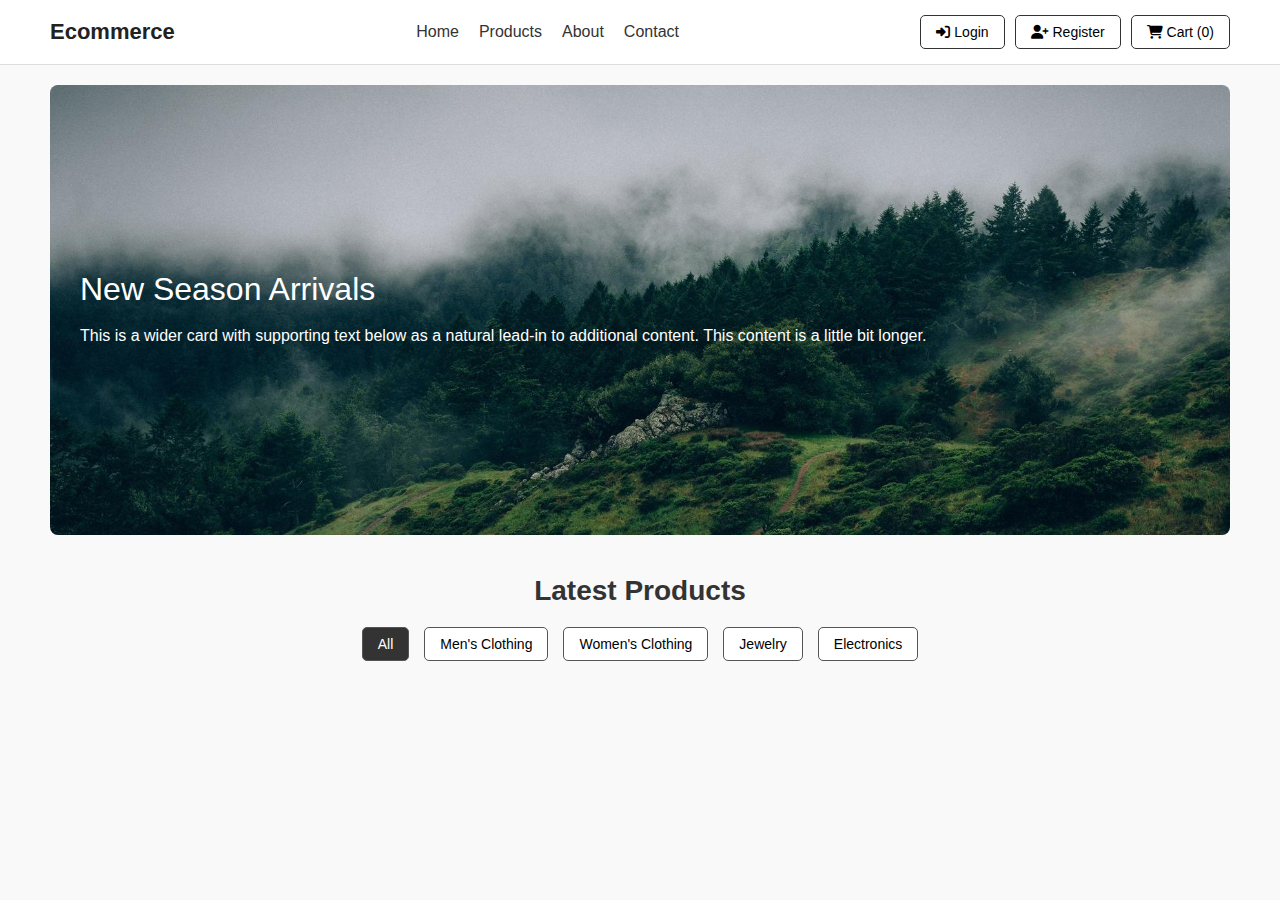
<file: Frontend/index.html>
<!DOCTYPE html>
<html lang="en">

<head>
    <meta charset="UTF-8">
    <meta name="viewport" content="width=device-width, initial-scale=1.0">
    <title> Ecommerce | Js </title>
    <link rel="stylesheet" href="./styles.css">
    <link rel="stylesheet" href="https://cdnjs.cloudflare.com/ajax/libs/font-awesome/6.5.0/css/all.min.css">
</head>

<body>
    <!-- Navbar -->
    <header>
        <nav class="navbar">
            <div class="logo">Ecommerce</div>
            <ul class="nav-links">
                <li><a href="#">Home</a></li>
                <li><a href="./products.html">Products</a></li>
                <li><a href="./about.html">About</a></li>
                <li><a href="./contact.html">Contact</a></li>
            </ul>
            <div class="nav-buttons">
                <button class="btn"><i class="fa fa-sign-in-alt"></i> Login </button>
                <button class="btn"><i class="fa fa-user-plus"></i> Register</button>

                <a href="./cart.html" id="cart-btn" class="btn">
                    <i class="fa fa-shopping-cart"></i> Cart (<span id="cart-count">0</span>)
                </a>

            </div>
        </nav>
    </header>

    <!-- Hero Banner -->
    <section class="hero">
        <div class="hero-text">
            <h2>New Season Arrivals</h2>
            <p>This is a wider card with supporting text below as a natural lead-in to additional content. This content
                is a little bit longer.</p>
        </div>
    </section>

    <!-- Latest Products -->
    <section class="products">
        <h2>Latest Products</h2>
        <div class="filters">
            <button class="filter-btn active" data-category="all">All</button>
            <button class="filter-btn" data-category="men's clothing">Men's Clothing</button>
            <button class="filter-btn" data-category="women's clothing">Women's Clothing</button>
            <button class="filter-btn" data-category="jewelery">Jewelry</button>
            <button class="filter-btn" data-category="electronics">Electronics</button>
        </div>

        <!-- Product Cards -->
        <div class="products-grid" id="products-container">

        </div>
    </section>


    <script src="./app.js"></script>
</body>

</html>
</file>
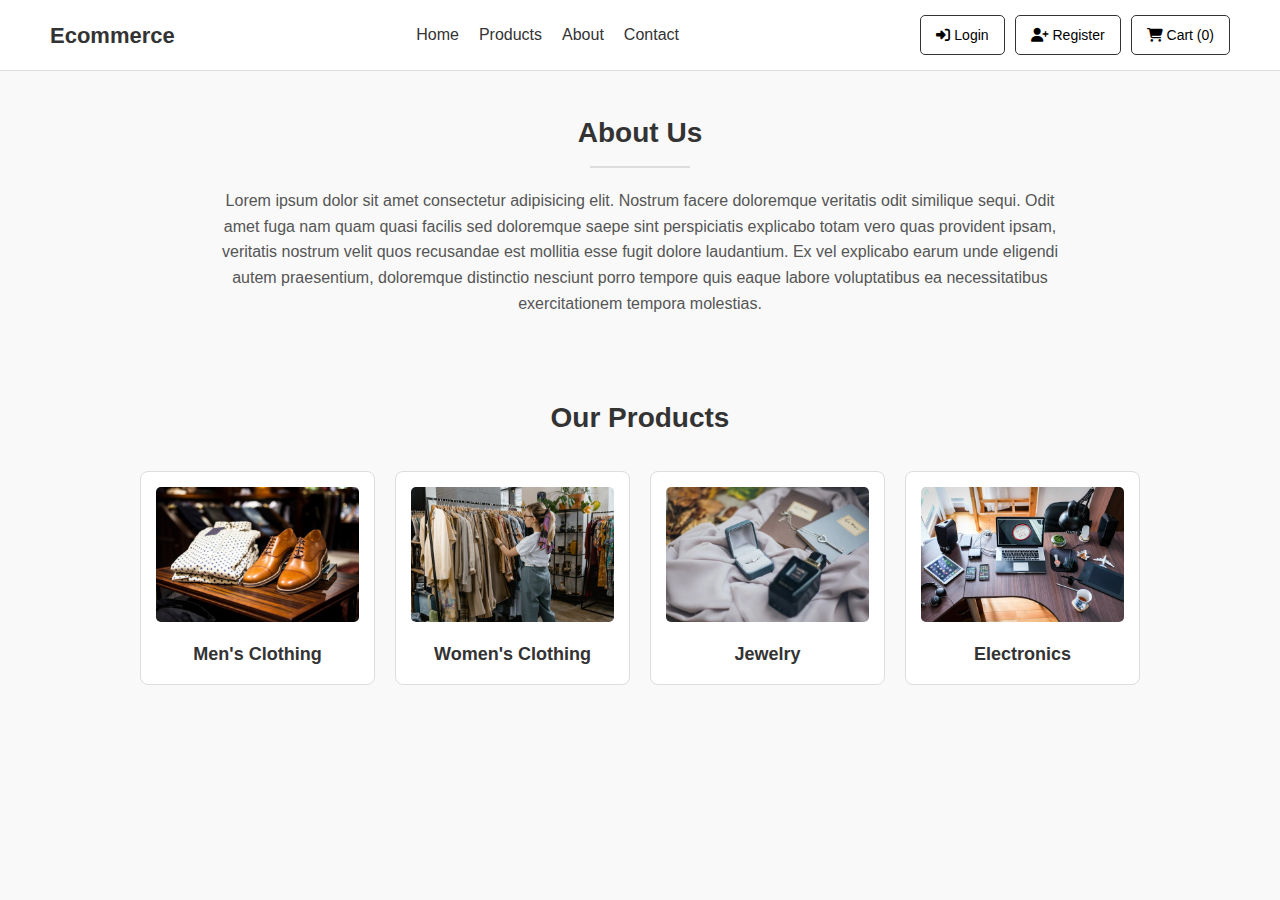
<file: Frontend/about.html>
<!DOCTYPE html>
<html lang="en">

<head>
    <meta charset="UTF-8">
    <meta name="viewport" content="width=device-width, initial-scale=1.0">
    <title>Ecommerce | About Us</title>
    <link rel="stylesheet" href="./about.css">
    <link rel="stylesheet" href="https://cdnjs.cloudflare.com/ajax/libs/font-awesome/6.5.0/css/all.min.css">
</head>

<body>

    <!-- Navbar -->
    <header>
        <nav class="navbar">
            <div class="logo">Ecommerce</div>
            <ul class="nav-links">
                <li><a href="./index.html">Home</a></li>
                <li><a href="./products.html">Products</a></li>
                <li><a href="#">About</a></li>
                <li><a href="./contact.html">Contact</a></li>
            </ul>
            <div class="nav-buttons">
                <button class="btn"><i class="fa fa-sign-in-alt"></i> Login</button>
                <button class="btn"><i class="fa fa-user-plus"></i> Register</button>
                
                <a href="./cart.html" id="cart-btn" class="btn">
                    <i class="fa fa-shopping-cart"></i> Cart (<span id="cart-count">0</span>)
                </a>
            </div>
        </nav>
    </header>

    <!-- About Section -->
    <section class="about">
        <h2>About Us</h2>
        <hr>
        <p>
            Lorem ipsum dolor sit amet consectetur adipisicing elit. Nostrum facere doloremque veritatis
            odit similique sequi. Odit amet fuga nam quam quasi facilis sed doloremque saepe sint perspiciatis
            explicabo totam vero quas provident ipsam, veritatis nostrum velit quos recusandae est mollitia esse
            fugit dolore laudantium. Ex vel explicabo earum unde eligendi autem praesentium, doloremque distinctio
            nesciunt porro tempore quis eaque labore voluptatibus ea necessitatibus exercitationem tempora molestias.
        </p>
    </section>

    <!-- Our Products Section -->
    <section class="products">
        <h2>Our Products</h2>
        <div class="product-grid">
            <div class="product-card">
                <img src="./Asserts/Images/men clothing.jpeg" alt="Men's Clothing">
                <h3>Men's Clothing</h3>
            </div>
            <div class="product-card">
                <img src="./Asserts/Images/women clothing.jpeg" alt="Women's Clothing">
                <h3>Women's Clothing</h3>
            </div>
            <div class="product-card">
                <img src="./Asserts/Images/jewelry.webp" alt="Jewelry">
                <h3>Jewelry</h3>
            </div>
            <div class="product-card">
                <img src="./Asserts/Images/electronics.jpeg" alt="Electronics">
                <h3>Electronics</h3>
            </div>
        </div>
    </section>

    <script src="./app.js"></script>
</body>

</html>
</file>
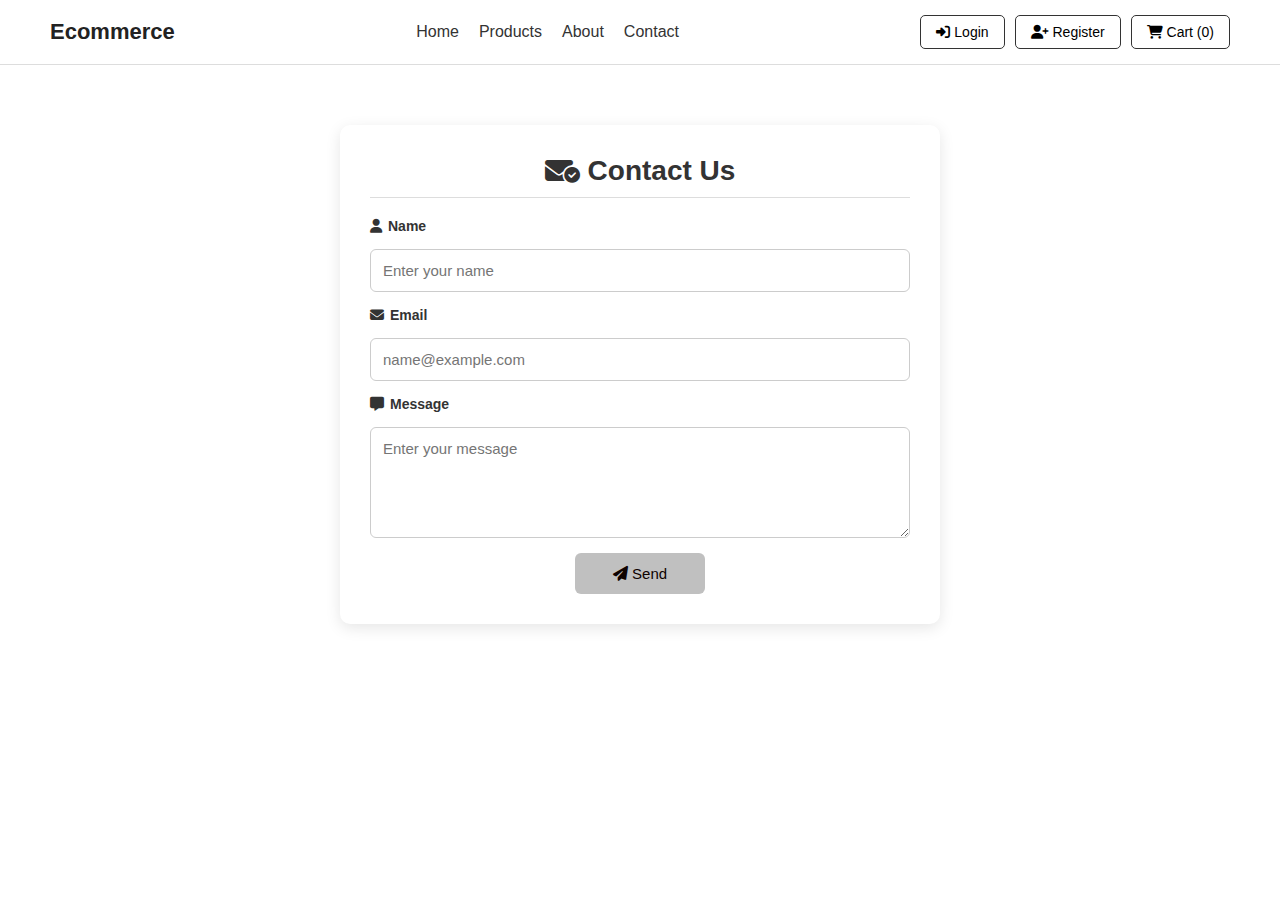
<file: Frontend/contact.html>
<!DOCTYPE html>
<html lang="en">

<head>
    <meta charset="UTF-8">
    <meta name="viewport" content="width=device-width, initial-scale=1.0">
    <title>Ecommerce - Contact Us</title>
    <link rel="stylesheet" href="./contact.css">
    <link rel="stylesheet" href="https://cdnjs.cloudflare.com/ajax/libs/font-awesome/6.5.0/css/all.min.css">
</head>

<body>

    <!-- Navbar -->
    <header>
        <nav class="navbar">
            <div class="logo">Ecommerce</div>
            <ul class="nav-links">
                <li><a href="./index.html">Home</a></li>
                <li><a href="./products.html">Products</a></li>
                <li><a href="./about.html">About</a></li>
                <li><a href="#">Contact</a></li>
            </ul>
            <div class="nav-buttons">
                <button class="btn"><i class="fa fa-sign-in-alt"></i> Login </button>
                <button class="btn"><i class="fa fa-user-plus"></i> Register</button>
                
                <a href="./cart.html" id="cart-btn" class="btn">
                    <i class="fa fa-shopping-cart"></i> Cart (<span id="cart-count">0</span>)
                </a>
            </div>
        </nav>
    </header>

    <!-- Contact Section -->
    <section class="contact">
        <h1><i class="fa-solid fa-envelope-circle-check"></i> Contact Us</h1>
        <form>
            <label for="name"><i class="fa-solid fa-user"></i> Name</label>
            <input type="text" id="name" placeholder="Enter your name">

            <label for="email"><i class="fa-solid fa-envelope"></i> Email</label>
            <input type="email" id="email" placeholder="name@example.com">

            <label for="message"><i class="fa-solid fa-message"></i> Message</label>
            <textarea id="message" rows="5" placeholder="Enter your message"></textarea>  

            <button class="send-btn" type="submit"><i class="fa-solid fa-paper-plane"></i> Send</button>
        </form>
    </section>

    <script src="./app.js"></script>
</body>

</html>
</file>
<file: Frontend/styles.css>
* {
    margin: 0;
    padding: 0;
    box-sizing: border-box;
}

/* Body */
body {
    font-family: Arial, sans-serif;
    background: #f9f9f9;
    color: #333;
}

/* Navbar */
header {
    background: #fff;
    padding: 15px 50px;
    border-bottom: 1px solid #ddd;
}

.navbar {
    display: flex;
    justify-content: space-between;
    align-items: center;
}

.logo {
    font-size: 22px;
    font-weight: bold;
    color: #222;
}

.logo:hover {
    color: #555;
    cursor: pointer;
}   

.nav-links {
    display: flex;
    gap: 20px;
    list-style: none;
}

.nav-links a {
    text-decoration: none;
    color: #333;
    font-weight: 500;
}

.nav-buttons {
    display: flex;
    gap: 10px;
}

.btn {
    padding: 8px 15px;
    border: 1px solid #333;
    background: #fff;
    border-radius: 5px;
    cursor: pointer;
    font-size: 14px;
}

.btn:hover {
    background: #555;
    color: #fff;
}

/* Cart button in navbar */
.nav-buttons a:hover {
    background: #555;
    color: rgb(255, 255, 255);
}


/* Hero Section */
.hero {
    background: url("./Asserts/Images/banner.jpg") center/cover no-repeat;
    height: 450px;
    border-radius: 8px;
    margin: 20px 50px;
    display: flex;
    align-items: center;
    color: #fff;
    padding: 30px;
}

.hero h2 {
    font-size: 32px;
    font-weight: 300;
    margin-bottom: 15px;
}

.hero p {
    font-size: 16px;
    line-height: 1.6;
}

/* Products Section */
.products {
    text-align: center;
    margin: 40px 20px;
}

.products h2 {
    font-size: 28px;
    margin-bottom: 20px;
}

.filters {
    display: flex;
    justify-content: center;
    gap: 15px;
    flex-wrap: wrap;
}

.filter-btn {
    padding: 8px 15px;
    border: 1px solid #555;
    background: #fff;
    border-radius: 5px;
    cursor: pointer;
    font-size: 14px;
}

.filter-btn:hover,
.filter-btn.active {
    background: #333;
    color: #fff;
}

/* products flex */

.products-grid {
  display: flex;
  flex-wrap: wrap;
  gap: 20px;
  margin: 30px 50px;
  justify-content: center;
}

.product-card {
  flex: 1 1 450px;  
  max-width: 300px;
  background: #fff;
  border: 1px solid #ddd;
  border-radius: 8px;
  overflow: hidden;
  text-align: center;
  padding: 15px;
  transition: 0.3s;
}

.product-card:hover {
  box-shadow: 0px 4px 10px rgba(0,0,0,0.1);
}

.product-card img {
  max-width: 100%;
  height: 200px;
  object-fit: contain;
}

.product-card h3 {
  font-size: 18px;
  margin: 10px 0;
  font-weight: 600;
}

.product-card p {
  font-size: 14px;
  color: #555;
  margin-bottom: 10px;
  height: 40px;
  overflow: hidden;
}

.product-card .price {
  font-size: 16px;
  font-weight: bold;
  margin: 10px 0;
  color: #222;
}

.card-buttons {
  display: flex;
  justify-content: center;
  gap: 10px;
}

.card-buttons button {
  padding: 6px 12px;
  border: 1px solid #333;
  background: #fff;
  border-radius: 5px;
  cursor: pointer;
  font-size: 14px;
}

.card-buttons button:hover {
  background: #333;
  color: #fff;
}

/* Cart Section */

.cart-container {
  border: 1px solid #131313;   
  border-radius: 10px;
  background: #f9f9f9;
  padding: 20px;
  max-width: 1200px;
  margin: 20px auto;
  display: flex;
  gap: 20px;
}

.cart-container {
  display: flex;
  gap: 20px;
  max-width: 1200px;
  margin: 20px auto;
  padding: 20px;
}

/* Left side  */
#cart-items {
  flex: 70%;
  background: #f9f9f9;
  padding: 20px;
  border-radius: 10px;
}

/* Right side  */
#order-summary {
  flex: 30%;
  background: #fff;
  padding: 20px;
  border-radius: 10px;
  box-shadow: 0px 2px 8px rgba(0,0,0,0.1);
  height: fit-content;
}

/* Individual cart item */
.cart-item {
  padding: 10px;
  background: #fff;
  margin-bottom: 15px;

}

.cart-parent {
  display: flex;
  justify-content: space-between;
  align-items: center;
}

.cart-parent img {
  width: 70px;
  height: 70px;
  object-fit: cover;
  border-radius: 6px;
}

.cart-info {
  flex: 1;
  padding: 0 10px;
}

.cart-info h3 {
  margin: 0;
  font-size: 16px;
}

.cart-info p {
  margin: 5px 0 0;
  font-weight: bold;
}

.cart-right {
  display: flex;
  flex-direction: column;
  align-items: flex-end;
}

.quantity {
  display: flex;
  align-items: center;
  gap: 8px;
}

.quantity button {
  padding: 3px 8px;
  border: 1px solid #ccc;
  background: #eee;
  cursor: pointer;
}

.subtotal {
  margin-top: 5px;
  font-weight: bold;
}

#order-summary h3 {
  margin-bottom: 15px;
}

/* Cart Button in Navbar */

#cart-btn{
  text-decoration: none;
  color: black;

}
#cart-btn a{
  text-decoration: none;
  color: black;
}

#cart-btn a:hover{
  color: white;
}
</file>
<file: Frontend/about.css>
* {
  margin: 0;
  padding: 0;
  box-sizing: border-box;
}

body {
  font-family: Arial, sans-serif;
  line-height: 1.6;
  background: #f9f9f9;
  color: #333;
}

/* Navbar */
header {
  background: #fff;
  padding: 15px 50px;
  border-bottom: 1px solid #ddd;
}

.navbar {
  display: flex;
  justify-content: space-between;
  align-items: center;
}

.logo {
  font-size: 22px;
  font-weight: bold;
}

.logo:hover {
  color: #555;
  cursor: pointer;
}

.nav-links {
  display: flex;
  list-style: none;
  gap: 20px;
}

.nav-links a {
  text-decoration: none;
  color: #333;
  font-weight: 500;
}

.nav-buttons {
  display: flex;
  gap: 10px;
}

.btn {
  padding: 8px 15px;
  border: 1px solid #333;
  background: #fff;
  border-radius: 5px;
  cursor: pointer;
  font-size: 14px;
}

.btn:hover {
  background: #555;
  color: #fff;
}

.nav-buttons a:hover {
    background: #555;
    color: rgb(255, 255, 255);
}

/* About Section */
.about {
  text-align: center;
  padding: 40px 20px;
  max-width: 900px;
  margin: auto;
}

.about h2 {
  font-size: 28px;
  margin-bottom: 10px;
}

.about hr {
  width: 100px;
  margin: 10px auto;
  border: 1px solid #ddd;
}

.about p {
  margin-top: 20px;
  color: #555;
  font-size: 16px;
}

/* Products Section */
.products {
  text-align: center;
  padding: 40px 20px;
}

.products h2 {
  font-size: 28px;
  margin-bottom: 30px;
}

.product-grid {
  display: grid;
  grid-template-columns: repeat(auto-fit, minmax(220px, 1fr));
  gap: 20px;
  max-width: 1000px;
  margin: auto;
}

.product-card {
  background: #fff;
  border: 1px solid #ddd;
  border-radius: 8px;
  padding: 15px;
  transition: 0.3s;
}

.product-card:hover {
  box-shadow: 0 4px 10px rgba(0,0,0,0.1);
  transform: translateY(-5px);
}

.product-card img {
  max-width: 100%;
  border-radius: 5px;
  margin-bottom: 10px;
}

.product-card h3 {
  font-size: 18px;
  font-weight: 600;
}

#cart-btn{
  text-decoration: none;
  color: black;

}
#cart-btn a{
  text-decoration: none;
  color: black;
}

#cart-btn a:hover{
  color: white;
}
</file>
<file: Frontend/contact.css>
* {
  margin: 0;
  padding: 0;
  box-sizing: border-box;
  font-family: Arial, sans-serif;
}

/* Navbar */

header {
    background: #fff;
    padding: 15px 50px;
    border-bottom: 1px solid #ddd;
}

.navbar {
    display: flex;
    justify-content: space-between;
    align-items: center;
}

.logo {
    font-size: 22px;
    font-weight: bold;
    color: #222;
}

.logo:hover {
    color: #555;
    cursor: pointer;
}   


.nav-links {
    display: flex;
    gap: 20px;
    list-style: none;
}

.nav-links a {
    text-decoration: none;
    color: #333;
    font-weight: 500;
}

.nav-buttons {
    display: flex;
    gap: 10px;
}

.btn {
    padding: 8px 15px;
    border: 1px solid #333;
    background: #fff;
    border-radius: 5px;
    cursor: pointer;
    font-size: 14px;
}

.btn:hover {
    background: #555;
    color: #fff;
}


.nav-buttons a:hover {
    background: #555;
    color: rgb(255, 255, 255);
}

/* Contact Section */
.contact {
  max-width: 600px;
  margin: 60px auto;
  padding: 30px;
  background: #fff;
  border-radius: 10px;
  box-shadow: 0px 4px 15px rgba(0, 0, 0, 0.1);
}

.contact h1 {
  margin-bottom: 20px;
  font-size: 28px;
  text-align: center;
  border-bottom: 1px solid #ddd;
  padding-bottom: 10px;
  display: flex;
  align-items: center;
  justify-content: center;
  gap: 8px;
  color: #333;
}

/* Form */
form {
  display: flex;
  flex-direction: column;
  gap: 15px;
}

label {
  font-weight: bold;
  font-size: 14px;
  color: #333;
  display: flex;
  align-items: center;
  gap: 6px;
}

input, textarea {
  padding: 12px;
  border: 1px solid #ccc;
  border-radius: 6px;
  font-size: 15px;
  width: 100%;
  transition: border-color 0.3s ease, box-shadow 0.3s ease;
}

input:focus, textarea:focus {
  outline: none;
  border-color: #007bff;
  box-shadow: 0px 0px 5px rgba(0, 123, 255, 0.4);
}

.send-btn {
  width: 130px;
  padding: 12px;
  background-color: #c0c0c0;
  color: rgb(14, 2, 0);
  margin: 0 auto;
  border: none;
  border-radius: 6px;
  font-size: 15px;
}

/* dissable send button */
.send-btn:disabled {
  background: #aaa;
  cursor: not-allowed;
}

#cart-btn{
  text-decoration: none;
  color: black;

}
#cart-btn a{
  text-decoration: none;
  color: black;
}

#cart-btn a:hover{
  color: white;
}
</file>
